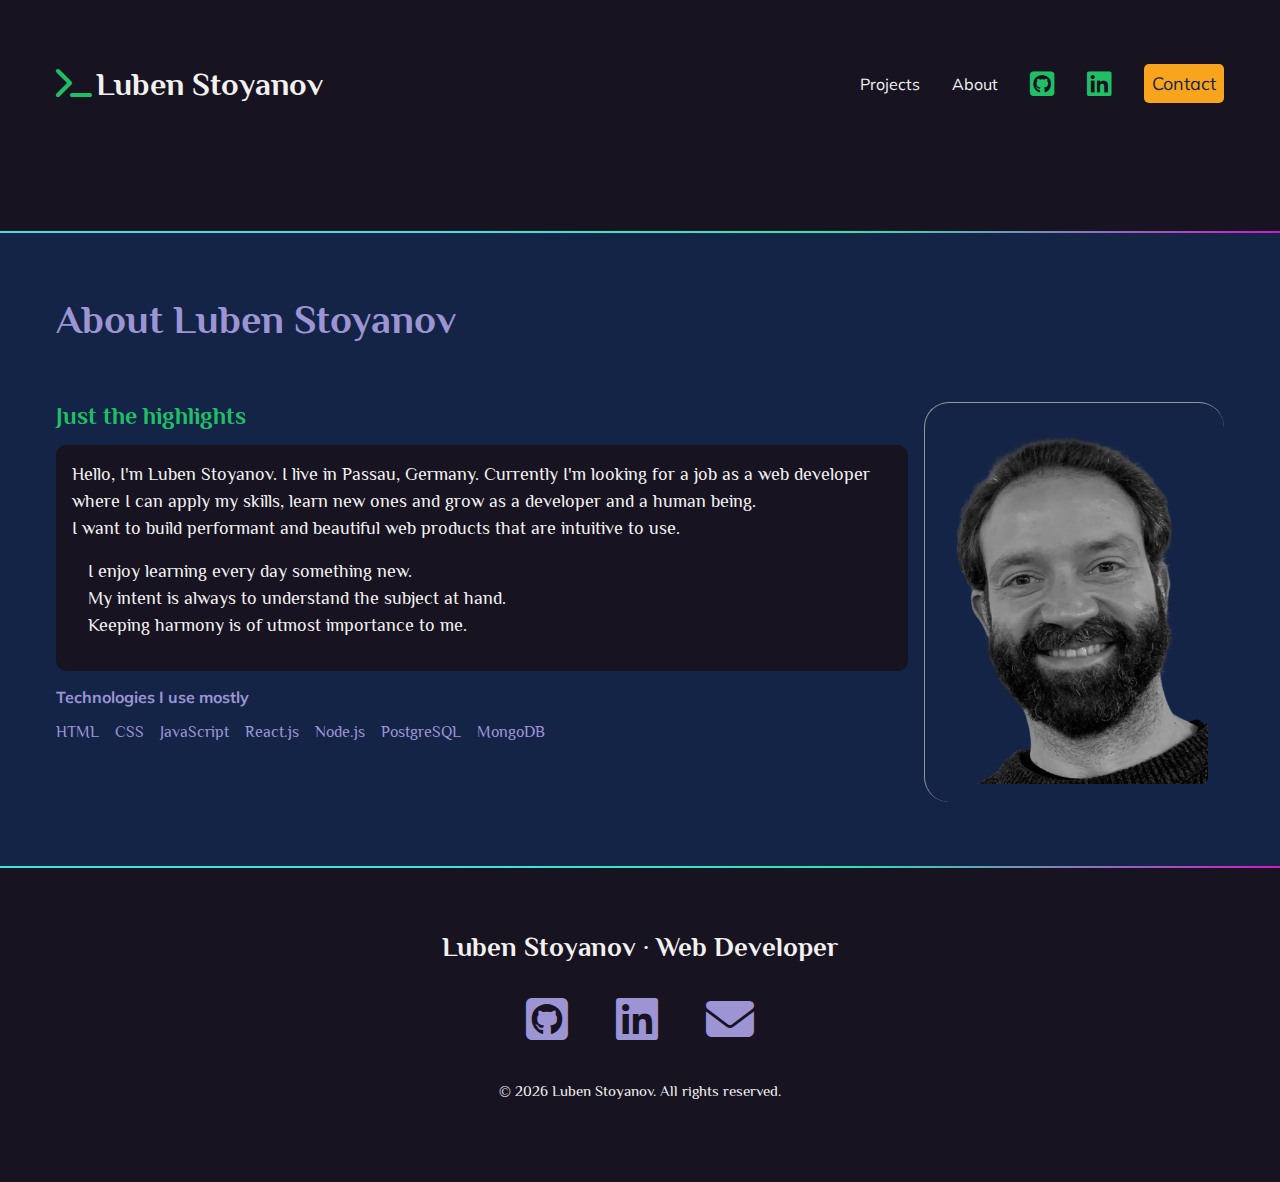
<file: about/index.html>
<!DOCTYPE html>
<html lang="en">
    <head>
        <meta charset="UTF-8" />
        <meta name="viewport" content="width=device-width, initial-scale=1.0" />
        <title>Luben Stoyanov | Web Developer</title>
        <link rel="preconnect" href="https://fonts.googleapis.com" />
        <link rel="preconnect" href="https://fonts.gstatic.com" crossorigin />
        <link
            href="https://fonts.googleapis.com/css2?family=Mulish&family=Philosopher&display=swap"
            rel="stylesheet"
        />
        <link
            rel="stylesheet"
            href="https://cdnjs.cloudflare.com/ajax/libs/font-awesome/6.4.2/css/all.min.css"
        />
        <link rel="stylesheet" href="../css/style.css" />
    </head>
    <body>
        <header>
            <nav>
                <ul>
                    <li>
                        <h1>
                            <a href="/"
                                ><span class="fa-solid fa-terminal"></span
                                ><span>Luben Stoyanov</span></a
                            >
                        </h1>
                    </li>
                    <li><a href="/#projects">Projects</a></li>
                    <li><a href="/about">About</a></li>
                    <li>
                        <a
                            href="https://github.com/LubenStoyanov"
                            target="_blank"
                            aria-hidden="true"
                            ><span class="fa-brands fa-square-github"></span
                            ><span class="sr-only">Github</span></a
                        >
                    </li>
                    <li>
                        <a
                            href="https://www.linkedin.com/in/luben-stoyanov"
                            target="_blank"
                            aria-hidden="true"
                            ><span class="fa-brands fa-linkedin"></span
                            ><span class="sr-only">LinkedIn</span></a
                        >
                    </li>
                    <li>
                        <a class="button" href="mailto:luben.stoyanov.ls@gmail.com">Contact</a>
                    </li>
                </ul>
            </nav>
        </header>
        <div class="bg-blue gradient-border-top">
            <section id="about">
                <h2>About Luben Stoyanov</h2>
                <article>
                    <img class="about-pic" 
                         src="/img/face-rm-bg-tr.png"
                         alt="A smilying developer"/>
                    <div class="text">
                        <h3>Just the highlights</h3>
                        <div class="black-box">
                            <p>
                            Hello, I'm Luben Stoyanov. I live in Passau, Germany.
                            Currently I'm looking for a job as a web developer where 
                            I can apply my skills, learn new ones and grow as a 
                            developer and a human being.
                            <br> I want to build performant and beautiful web products that are
                            intuitive to use.
                            </p>
                            <ul>
                                <li>I enjoy learning every day something new.</li>
                                <li>My intent is always to understand the subject at hand.</li>
                                <li>Keeping harmony is of utmost importance to me.</li>
                            </ul>
                        </div>
                        <h4>Technologies I use mostly</h4>
                        <ul>
                            <li>HTML</li>
                            <li>CSS</li>
                            <li>JavaScript</li>
                            <li>React.js</li>
                            <li>Node.js</li>
                            <li>PostgreSQL</li>
                            <li>MongoDB</li>
                        </ul>
                    </div>
                </article>
            </section>
        </div>
        <footer class="gradient-border-top">
            <h2>Luben Stoyanov &middot; Web Developer</h2>
            <ul>
                <li>
                    <a
                        href="https://github.com/LubenStoyanov"
                        target="_blank"
                        aria-hidden="true"
                        ><span class="fa-brands fa-square-github"></span
                        ><span class="sr-only">Github</span></a
                    >
                </li>
                <li>
                    <a
                        href="https://www.linkedin.com/in/luben-stoyanov"
                        target="_blank"
                        aria-hidden="true"
                        ><span class="fa-brands fa-linkedin"></span
                        ><span class="sr-only">LinkedIn</span></a
                    >
                </li>
                <li>
                    <a
                        href="mailto:luben.stoyanov.ls@gmail.com"
                        aria-hidden="true"
                        ><span class="fa-solid fa-envelope"></span
                        ><span class="sr-only">Email</span></a
                    >
                </li>
            </ul>
            <p>
                <small class="copyrigth">&copy; </small>
            </p>
        </footer>
        <script src="../src/main.js"></script>
    </body>
</html>
</file>
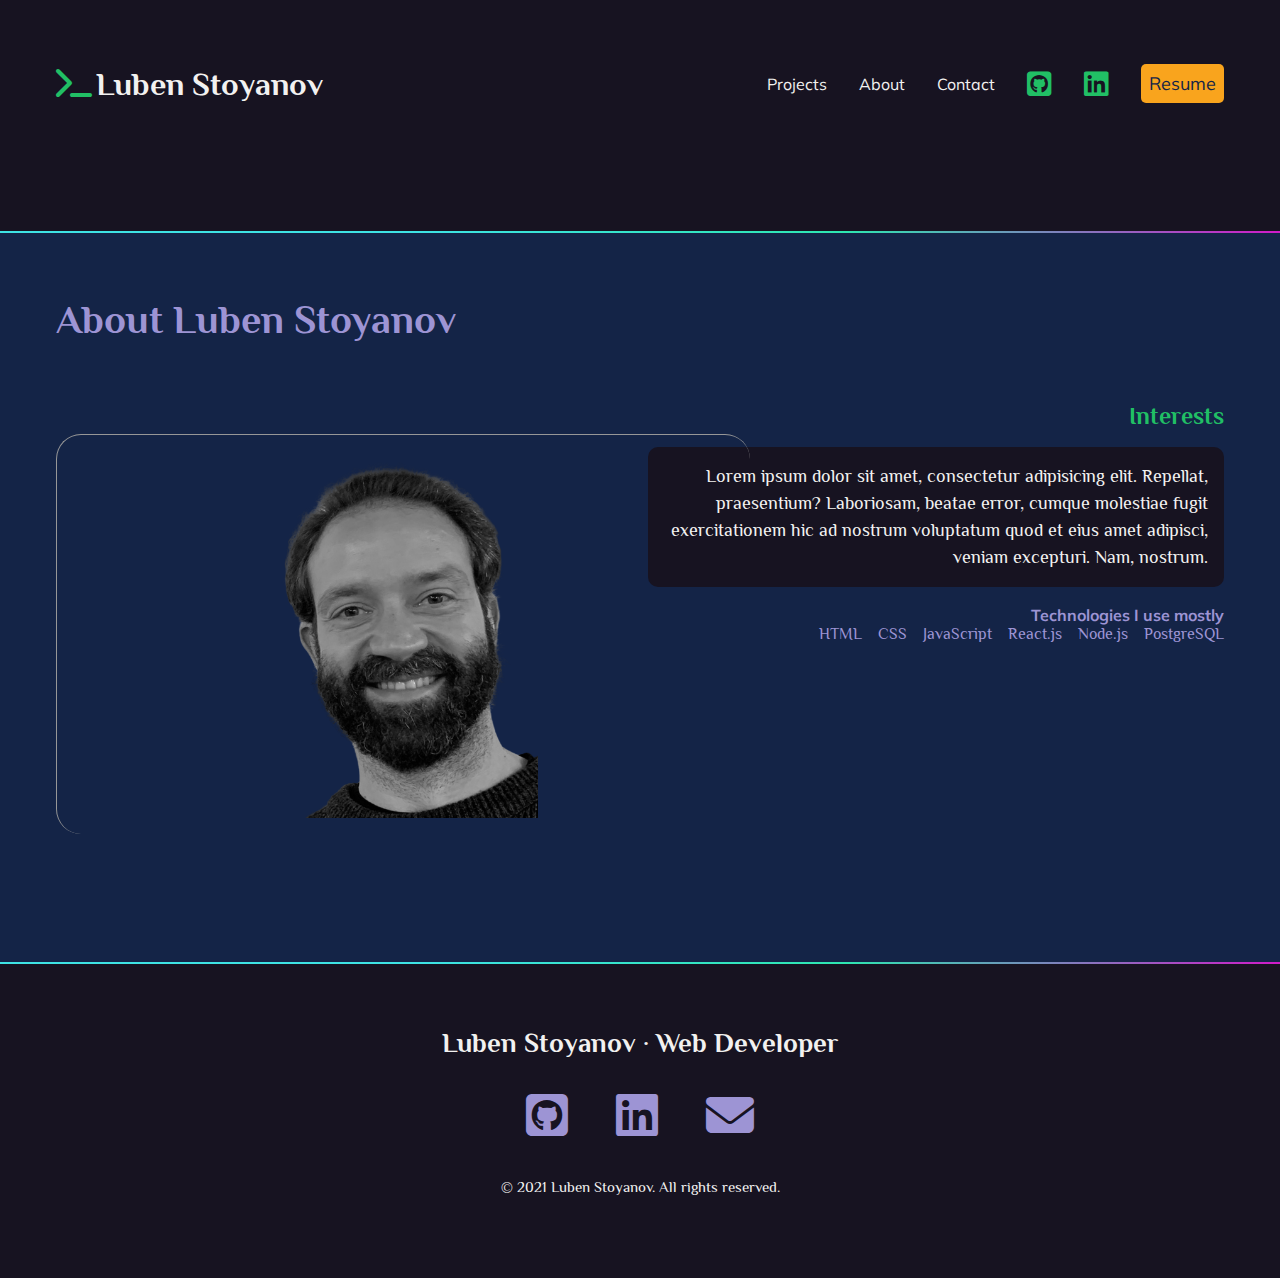
<file: about.html>
<!DOCTYPE html>
<html lang="en">
    <head>
        <meta charset="UTF-8" />
        <meta name="viewport" content="width=device-width, initial-scale=1.0" />
        <title>Luben Stoyanov | Web Developer</title>
        <link rel="preconnect" href="https://fonts.googleapis.com" />
        <link rel="preconnect" href="https://fonts.gstatic.com" crossorigin />
        <link
            href="https://fonts.googleapis.com/css2?family=Mulish&family=Philosopher&display=swap"
            rel="stylesheet"
        />
        <link
            rel="stylesheet"
            href="https://cdnjs.cloudflare.com/ajax/libs/font-awesome/6.4.2/css/all.min.css"
        />
        <link rel="stylesheet" href="css/style.css" />
    </head>
    <body>
        <header>
            <nav>
                <ul>
                    <li>
                        <h1>
                            <a href="index.html"
                                ><span class="fa-solid fa-terminal"></span
                                ><span>Luben Stoyanov</span></a
                            >
                        </h1>
                    </li>
                    <li>
                        <a href="index.html#projects">Projects</a>
                    </li>
                    <li><a href="about.html">About</a></li>
                    <li>
                        <a href="index.html#contact">Contact</a>
                    </li>
                    <li>
                        <a
                            href="https://github.com/LubenStoyanov"
                            target="_blank"
                            aria-hidden="true"
                            ><span class="fa-brands fa-square-github"></span
                            ><span class="sr-only">Github</span></a
                        >
                    </li>
                    <li>
                        <a
                            href="https://www.linkedin.com/in/luben-stoyanov"
                            target="_blank"
                            aria-hidden="true"
                            ><span class="fa-brands fa-linkedin"></span
                            ><span class="sr-only">LinkedIn</span></a
                        >
                    </li>
                    <li>
                        <a class="button" href="#" target="_blank">Resume</a>
                    </li>
                </ul>
            </nav>
        </header>
        <div class="bg-blue gradient-border-top">
            <section id="projects">
                <h2>About Luben Stoyanov</h2>
                <article>
                    <div class="text">
                        <h3>Interests</h3>
                        <p class="black-box">
                            Lorem ipsum dolor sit amet, consectetur adipisicing
                            elit. Repellat, praesentium? Laboriosam, beatae
                            error, cumque molestiae fugit exercitationem hic ad
                            nostrum voluptatum quod et eius amet adipisci,
                            veniam excepturi. Nam, nostrum.
                        </p>
                        <h4>Technologies I use mostly</h4>
                        <ul>
                            <li>HTML</li>
                            <li>CSS</li>
                            <li>JavaScript</li>
                            <li>React.js</li>
                            <li>Node.js</li>
                            <li>PostgreSQL</li>
                        </ul>
                    </div>
                    <img
                        class="about-pic"
                        src="/img/face-rm-bg-tr.png"
                        alt="Screenshot of my first portfolio website."
                    />
                </article>
            </section>
        </div>
        <footer class="gradient-border-top">
            <h2>Luben Stoyanov &middot; Web Developer</h2>
            <ul>
                <li>
                    <a
                        href="https://github.com/LubenStoyanov"
                        target="_blank"
                        aria-hidden="true"
                        ><span class="fa-brands fa-square-github"></span
                        ><span class="sr-only">Github</span></a
                    >
                </li>
                <li>
                    <a
                        href="https://www.linkedin.com/in/luben-stoyanov"
                        target="_blank"
                        aria-hidden="true"
                        ><span class="fa-brands fa-linkedin"></span
                        ><span class="sr-only">LinkedIn</span></a
                    >
                </li>
                <li>
                    <a
                        href="mailto:luben.stoyanov.ls@gmail.com"
                        aria-hidden="true"
                        ><span class="fa-solid fa-envelope"></span
                        ><span class="sr-only">Email</span></a
                    >
                </li>
            </ul>
            <p>
                <small>&copy; 2021 Luben Stoyanov. All rights reserved.</small>
            </p>
        </footer>
    </body>
</html>
</file>
<file: css/style.css>
:root {
    --black: #171321;
    --blue: #142447;
    --lightgreen: #21bf65;
    --orange: #f9a41d;
    --yellowish: #f8ce60;
    --hotredish: #f95b71;
    --purple: #9d94d4;
    --white: #f2f1f0;
    --font-size: 1.125rem;
    --philosopher: Philosopher, sans-serif;
    --mulish: Mulish, monospace;
}

html {
    box-sizing: border-box;
}
*,
*::before,
*::after {
    box-sizing: inherit;
}

body {
    padding: 0;
    margin: 0;
    font-family: var(--philosopher);
    background-color: var(--black);
    color: var(--white);
    font-size: var(--font-size);
}

h1,
h2,
h3,
h4 {
    margin: 0;
}

a {
    color: var(--purple);
    transition: all 0.2s ease-in-out;
}

a:hover {
    color: var(--yellowish);
    text-decoration: none;
}

img {
    width: 100%;
}

header {
    margin-bottom: 4rem;
}

.about-pic {
    filter: grayscale(100%);
    height: 400px;
    object-fit: contain;
}

.Typewriter__wrapper {
    font-size: 2.5rem;
}

#intro {
    padding: 0 1rem 10rem 1rem;
    max-width: 1200px;
    margin: 0 auto;
}

#intro h2 {
    font-size: 4rem;
}

#intro p {
    font-size: 1rem;
    line-height: 1.5;
}

#intro p:first-child {
    font-family: var(--mulish);
}

.name {
    color: var(--lightgreen);
    display: block;
    font-family: var(--philosopher);
    font-size: 4rem;
}

.bg-blue {
    background-color: var(--blue);
}

#contact {
    background-color: var(--lightgreen);
    color: var(--blue);
    display: flex;
    flex-direction: column;
    justify-content: center;
    align-items: center;
    padding: 3rem 1rem;
    text-align: center;
}

#contact h2 {
    font-size: 2.5rem;
}

#contact p {
    font-size: 1.5rem;
    max-width: 30ch;
}

nav {
    font-family: var(--mulish);
    font-size: 1rem;
    padding: 4rem 1rem 0 1rem;
}

nav h1 a {
    font-family: var(--philosopher);
    transition: all 0.2s ease-in-out;
}

nav h1 a:hover {
    font-family: var(--philosopher);
    color: var(--lightgreen);
    text-decoration: none;
}

nav ul {
    list-style-type: none;
    padding: 0;
    margin: 0;
    display: flex;
    flex-flow: row wrap;
    justify-content: center;
    align-items: center;
    gap: 2rem;
}

nav li:first-child {
    flex-basis: 100%;
    text-align: center;
}

nav a {
    color: var(--white);
    text-decoration: none;
    display: block;
    transition: all 0.2s ease-in-out;
}

nav [class*="fa-"] {
    font-size: 175%;
    color: var(--lightgreen);
    transition: all 0.2s ease-in-out;
}

nav h1 [class*="fa-"] {
    font-size: 100%;
    margin-right: 0.25rem;
}

nav a:hover,
nav li:not(:first-child) [class*="fa-"]:hover {
    color: var(--yellowish);
    text-underline-offset: auto;
}

nav li:last-child a {
    text-decoration: none;
}

.button {
    background-color: var(--orange);
    color: var(--blue);
    border-radius: 5px;
    font-size: var(--font-size);
    font-family: var(--mulish);
    padding: 0.5rem;
    text-decoration: none;
    transition: all 0.2s ease-in-out;
}

.button:hover {
    color: var(--blue);
    background-color: var(--hotredish);
    transform: scale(1.05);
}

footer {
    padding: 4rem 0;
    text-align: center;
}

footer ul {
    list-style-type: none;
    margin: 2rem 0;
    padding: 0;
    display: flex;
    flex-flow: row wrap;
    justify-content: center;
    font-size: 3rem;
    gap: 3rem;
}

.gradient-border-top {
    border-top: 2px solid transparent;
    border-image-source: linear-gradient(
        90deg,
        #3ee3e4 33%,
        #2ee6b1 66%,
        #d11ac9 100%
    );
    border-image-slice: 1;
}

#about,
#projects {
    padding: 4rem 1rem;
    max-width: 1200px;
    margin: 0 auto;
    color: var(--purple);
}

#about article {
    display: flex;
    flex-direction: column;
    gap: 1rem;
}

#about article .text {
    display: flex;
    flex-direction: column;
    gap: 1rem;
}

#about h2,
#projects h2 {
    font-size: 2.5rem;
    margin-bottom: calc(2.5rem * 1.5);
}

#about h3,
#projects h3 {
    color: var(--lightgreen);
    font-size: 1.5rem;
}

#about h4,
#projects h4 {
    font-size: 1rem;
    font-family: var(--mulish);
}

.black-box,
#about .black-box ul {
    background-color: var(--black);
    padding: 1rem;
    border-radius: 10px;
    color: var(--white);
    font-size: 1rem;
    line-height: 1.5;
    font-size: 1.125rem;
}

#about .black-box ul {
    display: block;
}

#about ul,
#projects ul {
    list-style-type: none;
    margin: 0;
    padding: 0;
    display: flex;
    flex-flow: row wrap;
    justify-content: flex-start;
    gap: 1rem;
    font-size: 1rem;
}

#about img {
    width: 300px;
}

#about p {
    margin: 0;
}

#about img,
#projects img {
    margin: 2rem 0 4rem 0;
    border-left: 1px solid var(--lightgreen);
    border-top: 1px solid var(--lightgreen);
    border-radius: 25px;
    padding: 1rem;
}

#about article img {
    margin: 0 auto;
}

.text [class*="fa-"] {
    font-size: 1.5rem;
    color: var(--hotredish);
    margin-top: 1rem;
    transition: all 0.2s ease-in-out;
}

.text [class*="fa-"]:hover {
    color: var(--yellowish);
}

@media (min-width: 390) {
    .Typewriter__wrapper {
        font-size: 2.75rem;
    }
}

@media (min-width: 768px) {
    .Typewriter__wrapper {
        font-size: 4rem;
    }

    nav {
        padding: 4rem 1rem;
    }

    #about article {
        display: flex;
        flex-direction: row-reverse;
        gap: 1rem;
    }

    #projects article {
        display: grid;
        grid-template-columns: repeat(10, 1fr);
        gap: 1rem;
    }

    #projects article img {
        grid-row: 1/2;
        grid-column: 5/11;
    }

    #projects article .text {
        grid-row: 1/2;
        grid-column: 1/6;
        order: 2;
        text-align: left;
    }

    #projects article ul {
        justify-content: flex-start;
    }

    #projects article:nth-child(2n) .text {
        grid-column: 6/11;
        order: 1;
        text-align: right;
    }

    #projects article:nth-child(2n) img {
        grid-row: 1/2;
        grid-column: 1/7;
    }

    #projects article:nth-child(2n) ul {
        justify-content: flex-end;
    }
}

@media (min-width: 850px) {
    nav {
        max-width: 1200px;
        margin: 0 auto;
    }

    nav li:first-child {
        flex-basis: auto;
        text-align: left;
        margin-right: auto;
    }
}
</file>
